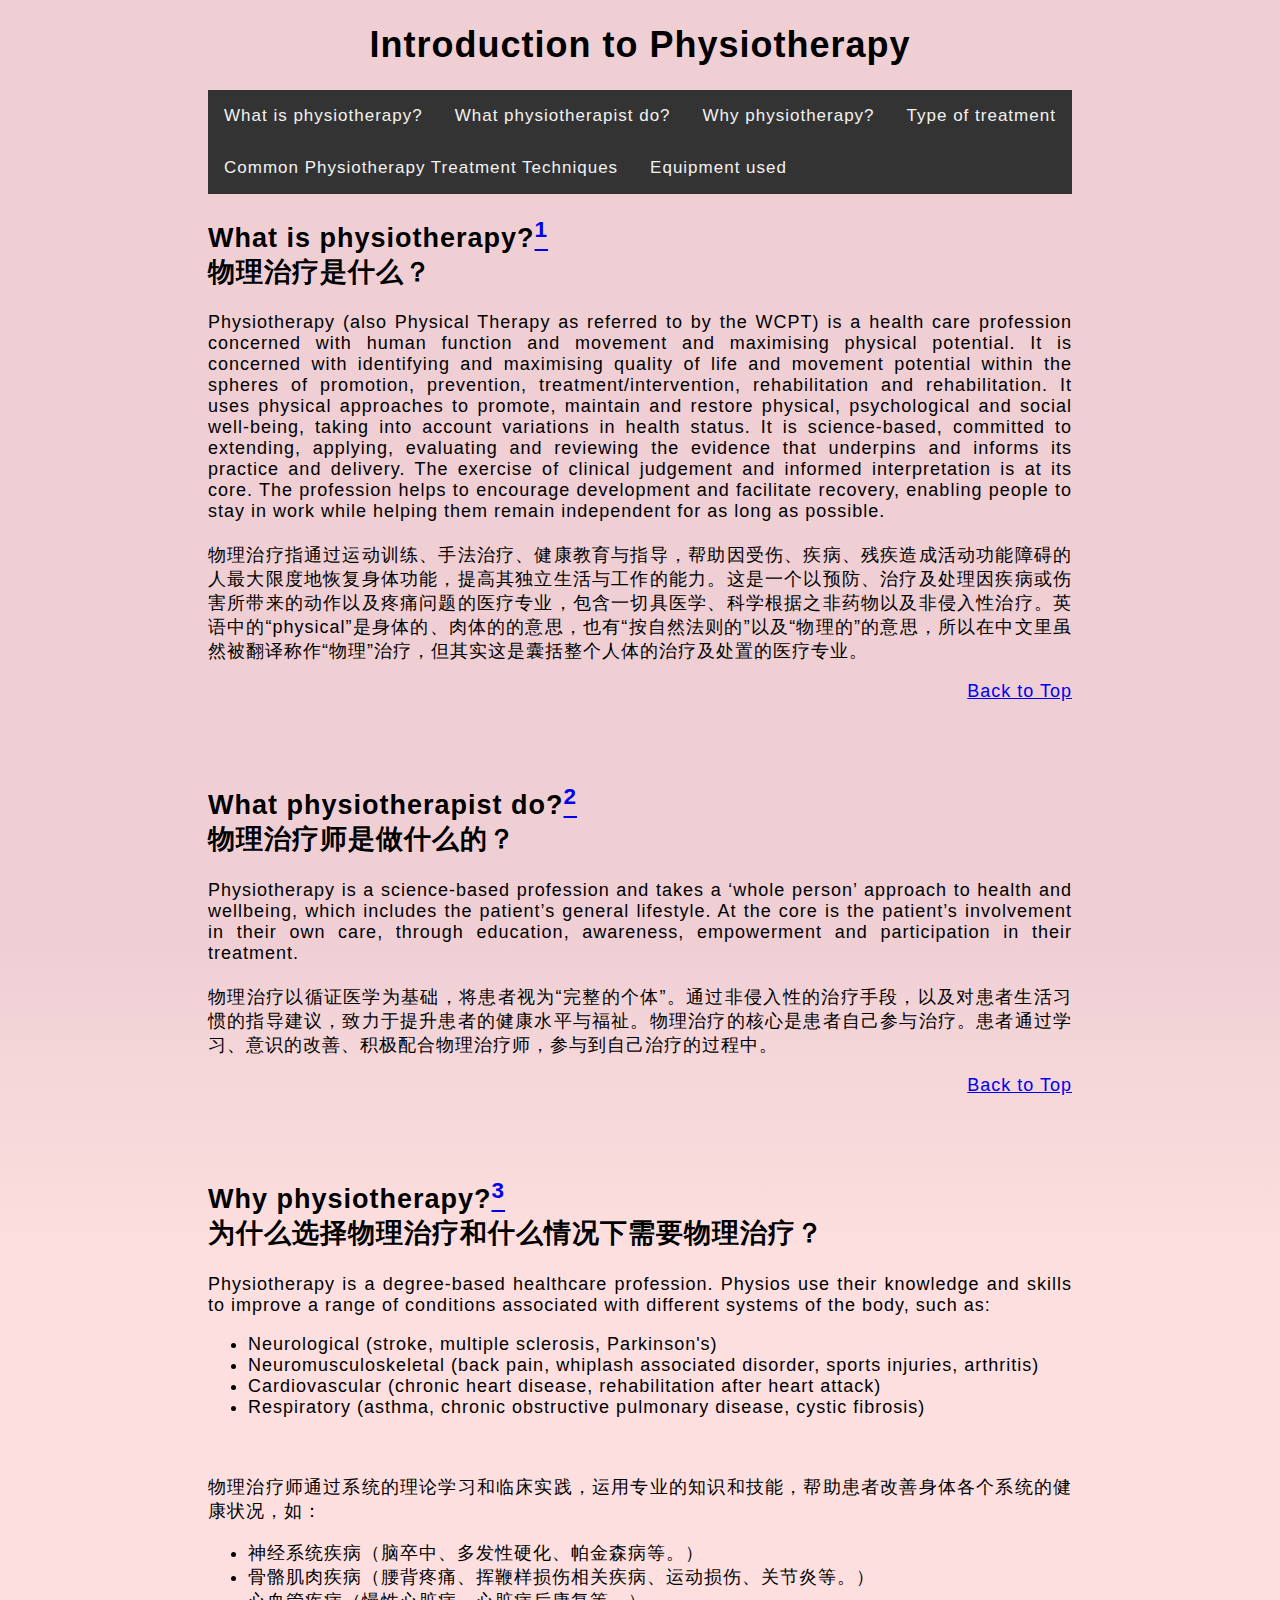
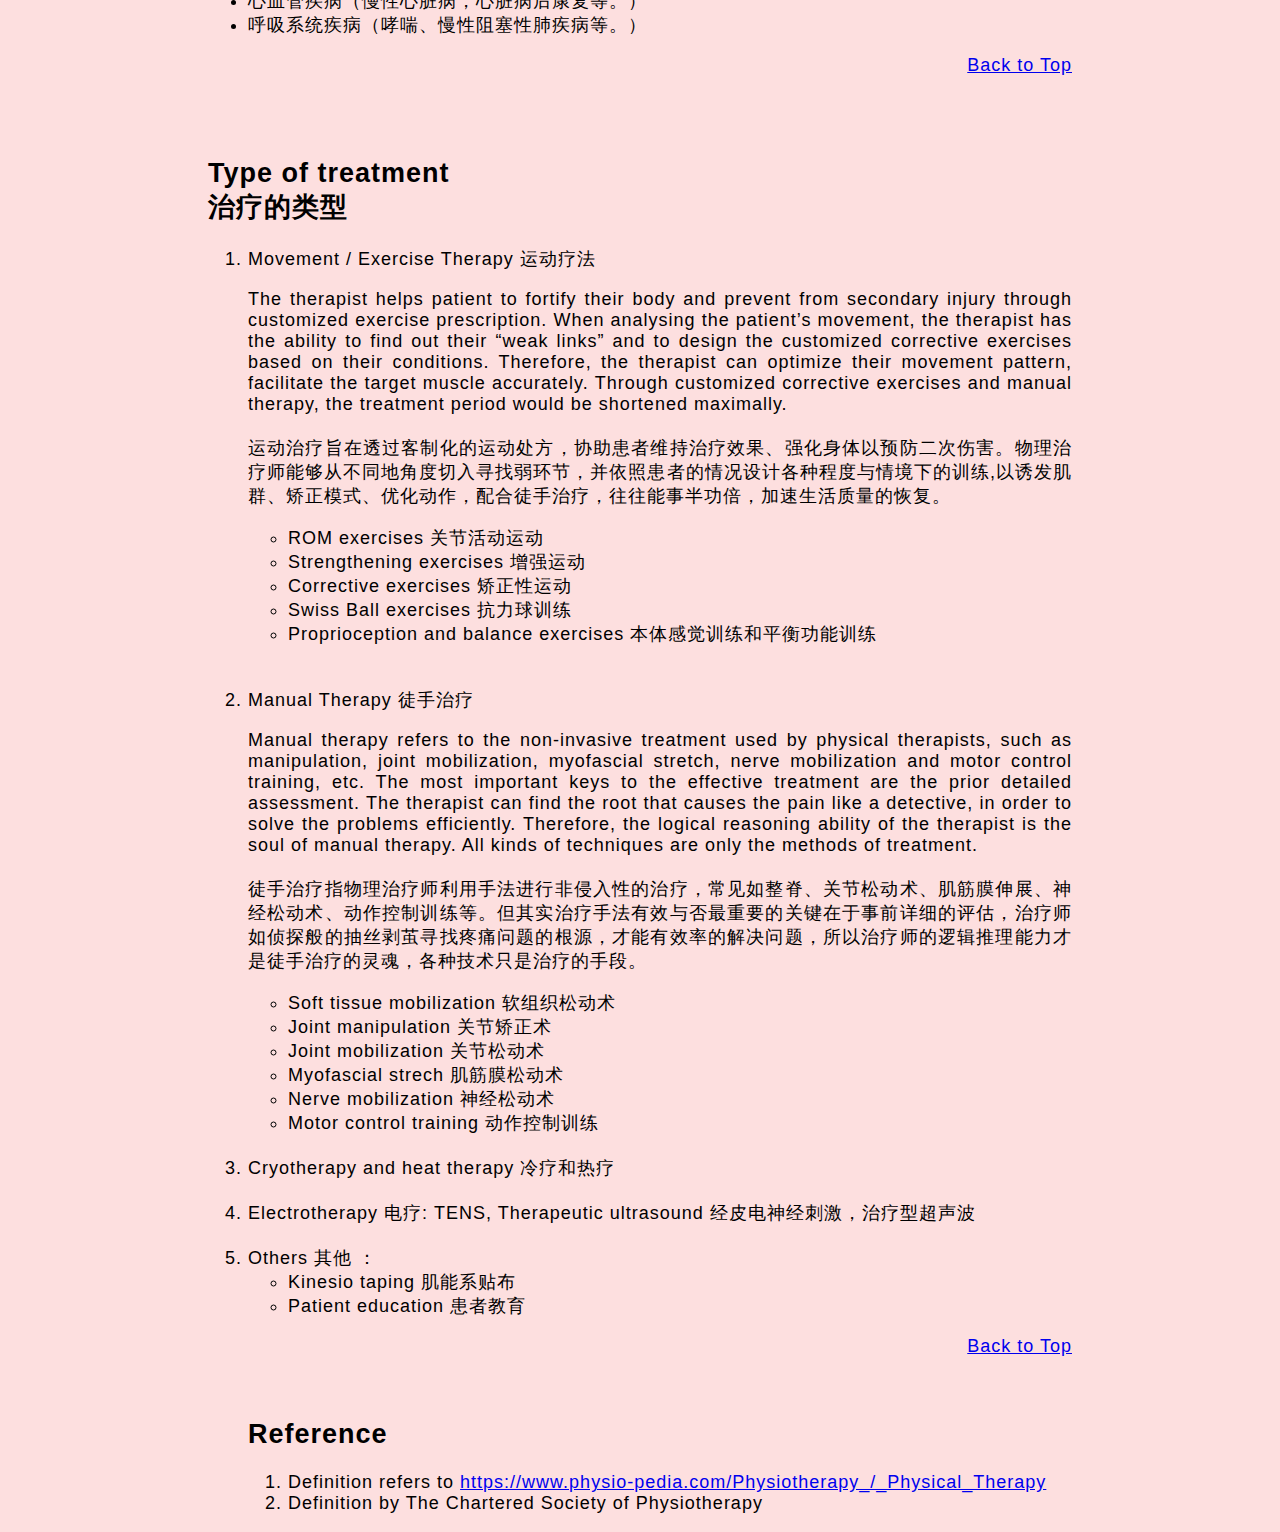
<file: index.html>
<!DOCTYPE html>

<head>
    <meta charset="UTF-8">
    <title>Introduction to Physiotherapy</title>
    <meta name="description" content="Introduction to Physiotherapy">
    <meta name="author" content="Ng Beng Sze">
    <link rel="stylesheet" href="main.css">
   </head>

<body>
    <h1 style="text-align: center;"><a id="top">Introduction to Physiotherapy</a></h1>
    <div class="topnav">
        <a href="#What">What is physiotherapy?</a>
        <a href="#do">What physiotherapist do?</a>
        <a href="#why">Why physiotherapy?</a>
        <a href="#type">Type of treatment</a>
        <a href="index1.html" target="_blank">Common Physiotherapy Treatment Techniques</a>
        <a href="index2.html" target="_blank">Equipment used</a>
    </div>
    
    <h2><a id="What">What is physiotherapy?</a><a href="#1"><sup>1</sup></a>
<br>物理治疗是什么？</h2>
    <p>Physiotherapy (also Physical Therapy as referred to by the WCPT) is a health care profession concerned with human function and movement and maximising physical potential. It is concerned with identifying and maximising quality of life and movement potential within the spheres of promotion, prevention, treatment/intervention, rehabilitation and rehabilitation. It uses physical approaches to promote, maintain and restore physical, psychological and social well-being, taking into account variations in health status.  It is science-based, committed to extending, applying, evaluating and reviewing the evidence that underpins and informs its practice and delivery.  The exercise of clinical judgement and informed interpretation is at its core. The profession helps to encourage development and facilitate recovery, enabling people to stay in work while helping them remain independent for as long as possible. 
<br>
<br>
    物理治疗指通过运动训练、手法治疗、健康教育与指导，帮助因受伤、疾病、残疾造成活动功能障碍的人最大限度地恢复身体功能，提高其独立生活与工作的能力。这是一个以预防、治疗及处理因疾病或伤害所带来的动作以及疼痛问题的医疗专业，包含一切具医学、科学根据之非药物以及非侵入性治疗。英语中的“physical”是身体的、肉体的的意思，也有“按自然法则的”以及“物理的”的意思，所以在中文里虽然被翻译称作“物理”治疗，但其实这是囊括整个人体的治疗及处置的医疗专业。
    </p>
    <p style="text-align: right
    ;"><a href="#top">Back to Top</a></p>
<br>
<br>
    <h2><a id="do">What physiotherapist do?</a><a href="#2"><sup>2</sup></a>
<br> 物理治疗师是做什么的？</h2>
    <p>Physiotherapy is a science-based profession and takes a ‘whole person’ approach to health and wellbeing, which includes the patient’s general lifestyle. At the core is the patient’s involvement in their own care, through education, awareness, empowerment and participation in their treatment.
<br>
<br>
    物理治疗以循证医学为基础，将患者视为“完整的个体”。通过非侵入性的治疗手段，以及对患者生活习惯的指导建议，致力于提升患者的健康水平与福祉。物理治疗的核心是患者自己参与治疗。患者通过学习、意识的改善、积极配合物理治疗师，参与到自己治疗的过程中。
    </p>
    <p style="text-align: right
    ;"><a href="#top">Back to Top</a></p>
<br>
<br>
    <h2><a id="why">Why physiotherapy?</a><a href="#2"><sup>3</sup></a>
<br>为什么选择物理治疗和什么情况下需要物理治疗？</h2>
    <p>Physiotherapy is a degree-based healthcare profession. Physios use their knowledge and skills to improve a range of conditions associated with different systems of the body, such as:
    <ul>
        <li>Neurological (stroke, multiple sclerosis, Parkinson's)</li>
        <li>Neuromusculoskeletal (back pain, whiplash associated disorder, sports injuries, arthritis)</li>
        <li>Cardiovascular (chronic heart disease, rehabilitation after heart attack)</li>
        <li>Respiratory (asthma, chronic obstructive pulmonary disease, cystic fibrosis)</li>
    </ul>
<br>
    <p>物理治疗师通过系统的理论学习和临床实践，运用专业的知识和技能，帮助患者改善身体各个系统的健康状况，如：
        <ul>
            <li>神经系统疾病（脑卒中、多发性硬化、帕金森病等。）</li>
            <li>骨骼肌肉疾病（腰背疼痛、挥鞭样损伤相关疾病、运动损伤、关节炎等。）</li>
            <li>心血管疾病（慢性心脏病，心脏病后康复等。）</li>
            <li>呼吸系统疾病（哮喘、慢性阻塞性肺疾病等。）
            </li>
        </ul>
        <p style="text-align: right
        ;"><a href="#top">Back to Top</a></p>
<br>
<br>
    <h2><a id="type">Type of treatment</a><br>治疗的类型</h2>
    <ol>
        <li>Movement / Exercise Therapy 运动疗法</li>
        <p>The therapist helps patient to fortify their body and prevent from secondary injury through customized exercise prescription. When analysing the patient’s movement, the therapist has the ability to find out their “weak links” and to design the customized corrective exercises based on their conditions. Therefore, the therapist can optimize their movement pattern, facilitate the target muscle accurately. Through customized corrective exercises and manual therapy, the treatment period would be shortened maximally.
<br>
<br>
        运动治疗旨在透过客制化的运动处方，协助患者维持治疗效果、强化身体以预防二次伤害。物理治疗师能够从不同地角度切入寻找弱环节，并依照患者的情况设计各种程度与情境下的训练,以诱发肌群、矫正模式、优化动作，配合徒手治疗，往往能事半功倍，加速生活质量的恢复。</p>
    <ul>
        <li>ROM exercises 关节活动运动</li>
        <li>Strengthening exercises 增强运动</li>
        <li>Corrective exercises 矫正性运动</li>
        <li>Swiss Ball exercises 抗力球训练</li>
        <li>Proprioception and balance exercises 本体感觉训练和平衡功能训练</li>
    </ul>
<br>
<br>
        <li>Manual Therapy 徒手治疗</li>
        <p>Manual therapy refers to the non-invasive treatment used by physical therapists, such as manipulation, joint mobilization, myofascial stretch, nerve mobilization and motor control training, etc. The most important keys to the effective treatment are the prior detailed assessment. The therapist can find the root that causes the pain like a detective, in order to solve the problems efficiently. Therefore, the logical reasoning ability of the therapist is the soul of manual therapy. All kinds of techniques are only the methods of treatment.
<br>
<br>
        徒手治疗指物理治疗师利用手法进行非侵入性的治疗，常见如整脊、关节松动术、肌筋膜伸展、神经松动术、动作控制训练等。但其实治疗手法有效与否最重要的关键在于事前详细的评估，治疗师如侦探般的抽丝剥茧寻找疼痛问题的根源，才能有效率的解决问题，所以治疗师的逻辑推理能力才是徒手治疗的灵魂，各种技术只是治疗的手段。</p>
    <ul>
        <li>Soft tissue mobilization 软组织松动术</li>
        <li>Joint manipulation 关节矫正术</li>
        <li>Joint mobilization 关节松动术</li>
        <li>Myofascial strech 肌筋膜松动术</li>
        <li>Nerve mobilization 神经松动术</li>
        <li>Motor control training 动作控制训练</li>
    </ul>
    <br>
        <li>Cryotherapy and heat therapy 冷疗和热疗</li>
    <br>
        <li>Electrotherapy 电疗: TENS, Therapeutic ultrasound 经皮电神经刺激，治疗型超声波</li>
    <br>
        <li>Others 其他 ：</li>
    <ul>
        <li>Kinesio taping 肌能系贴布</li>
        <li>Patient education 患者教育</li>
    </ul>
    <p style="text-align: right
    ;"><a href="#top">Back to Top</a></p>
<br>
    <h2>Reference</h2>
    <ol>
        <a id="1"><li>Definition refers to <a href="https://www.physio-pedia.com/Physiotherapy_/_Physical_Therapy">https://www.physio-pedia.com/Physiotherapy_/_Physical_Therapy</a></li></a>
        <a id="2"><li>Definition by The Chartered Society of Physiotherapy</li></a>
    </ol>
    </p>
</body>
</file>
<file: main.css>
body{
    font-family: 'Segoe UI', Tahoma, Geneva, Verdana, sans-serif;
    font-size: 18px;
    padding-left: 200px;
    padding-right: 200px;
    text-align: justify;
    letter-spacing: 1px;
    height:100%;
    background:linear-gradient(180deg,#EFCFD4 30%,#FDDFDF 40%)
}
.topnav {
    background-color: #333;
    overflow: hidden;
  }
  
  .topnav a {
    float: left;
    color: #f2f2f2;
    text-align: center;
    padding: 16px 16px;
    text-decoration: none;
    font-size: 17px;
  }
   
  .topnav a:hover {
    background-color: #ddd;
    color: black;
  }
  .topnav input[type=text]{
    float: right;
    padding: 6px;
    border: none;
    margin-top: 8px;
    margin-right: 16px;
    font-size: 17px;
  }
</file>
